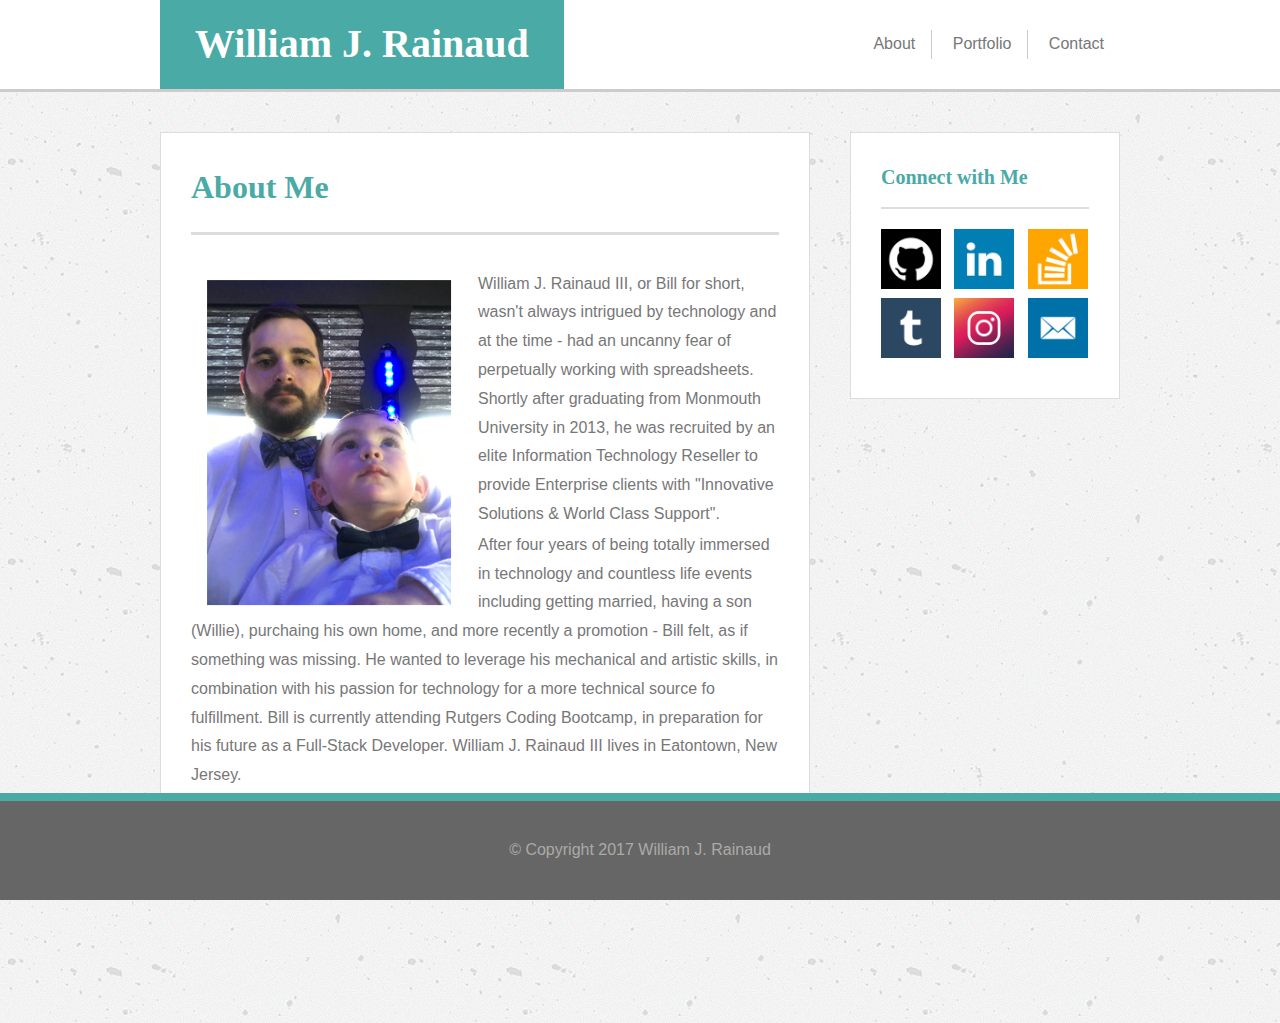
<file: index.html>
<!DOCTYPE html>
<html lang="en">
<head>
	<meta charset="UTF-8">
	<meta name="viewport" content="width=device-width, initial-scale=1.0">
	<title>William J. Rainaud</title>
	<!-- Links to external Reset.CSS Doc -->
	<link rel="stylesheet" type="text/css" href="assets/css/reset.css">
	<!-- Links the external CSS to the HTML Doc -->
	<link rel="stylesheet" type="text/css" href="assets/css/style.css">
	 
</head>
<body>
	<header>	
			<section class="main">
			<!-- Title for the Name Bar -->
			<a href="index.html"><h1 class="title">William J. Rainaud</h1></a>
		
			<nav>
				<ul>
					<!-- About Button -->
					<li><a href="index.html">About</a></li> 
					<!-- Portfolio Button -->
					<li><a href="portfolio.html">Portfolio</a></li>
					<!-- Contact Button -->
					<li><a href="contact.html">Contact</a>
					</li>
				</ul>
			</nav>
			</section>
	</header>

	<div class="row">
	<section class="main">
		<section id="left-column">
		<!-- About Me Section -->
			<h2 class="page-title">About Me</h2>
				<!-- Insert Picture of Me -->
			<img class="profilepic" src="assets/images/profile.JPG" alt="Profile Pic"/>

			<p>William J. Rainaud III, or Bill for short, wasn't always intrigued by technology and at the time - had an uncanny fear of perpetually working with spreadsheets. Shortly after graduating from Monmouth University in 2013, he was recruited by an elite Information Technology Reseller to provide Enterprise clients with "Innovative Solutions &amp; World Class Support".
			</p>

			<p>After four years of being totally immersed in technology and countless life events including getting married, having a son (Willie), purchaing his own home, and more recently a promotion - Bill felt, as if something was missing. He wanted to leverage his mechanical and artistic skills, in combination with his passion for technology for a more technical source fo fulfillment. Bill is currently attending Rutgers Coding Bootcamp, in preparation for his future as a Full-Stack Developer. William J. Rainaud III lives in Eatontown, New Jersey.
			</p>
	
		</section>

		<aside id="right-column">
		<!-- Connect with Me Section -->
			<h3 class="sidebar-title">Connect with Me</h3>
				<ul class="buttons">
					<!-- Github Button -->
					<li class="abtn"><a href="https://github.com/wrainaud" target="_blank"><img src="assets/images/github.png" alt="GitHub" title="GitHub"/></a></li>

					<!-- LinkedIn Button -->
					<li class="abtn"><a href="https://www.linkedin.com/in/wrainaud/" target="_blank"><img src="assets/images/linkedin.png" alt="LinkedIn" title="LinkedIn"/></a></li>

					<!-- StackOverflow Button -->
					<li class="abtn"><a href="https://stackoverflow.com/users/8186145/william-rainaud" target="_blank"><img src="assets/images/stackoverflow.png" alt="StackOverflow" title="StackOverflow"/></a></li>

					<!-- Tumblr Button -->
					<li class="abtn"><a href="http://mynameisfun.tumblr.com/" target="_blank"><img src="assets/images/tumblr.png" alt="Tumblr" title="Tumblr"/></a></li>

					<!-- Instagram Button -->
					<li class="abtn"><a href="https://www.instagram.com/mynameisfun/" target="_blank"><img src="assets/images/instagram.png" alt="Instagram" title="Instagram"/></a></li>

					<!-- Mail Button -->
					<li class="abtn"><a href="mailto:wrainaud@outlook.com" target="_blank"><img src="assets/images/mail.png" alt="Mail" title="Mail"/></a></li>
				</ul>
		</aside>
	</section>

	<footer>
		© Copyright 2017 William J. Rainaud
		<!-- Insert Footer Ribbon -->
	</footer>

</body>
</html>
</file>
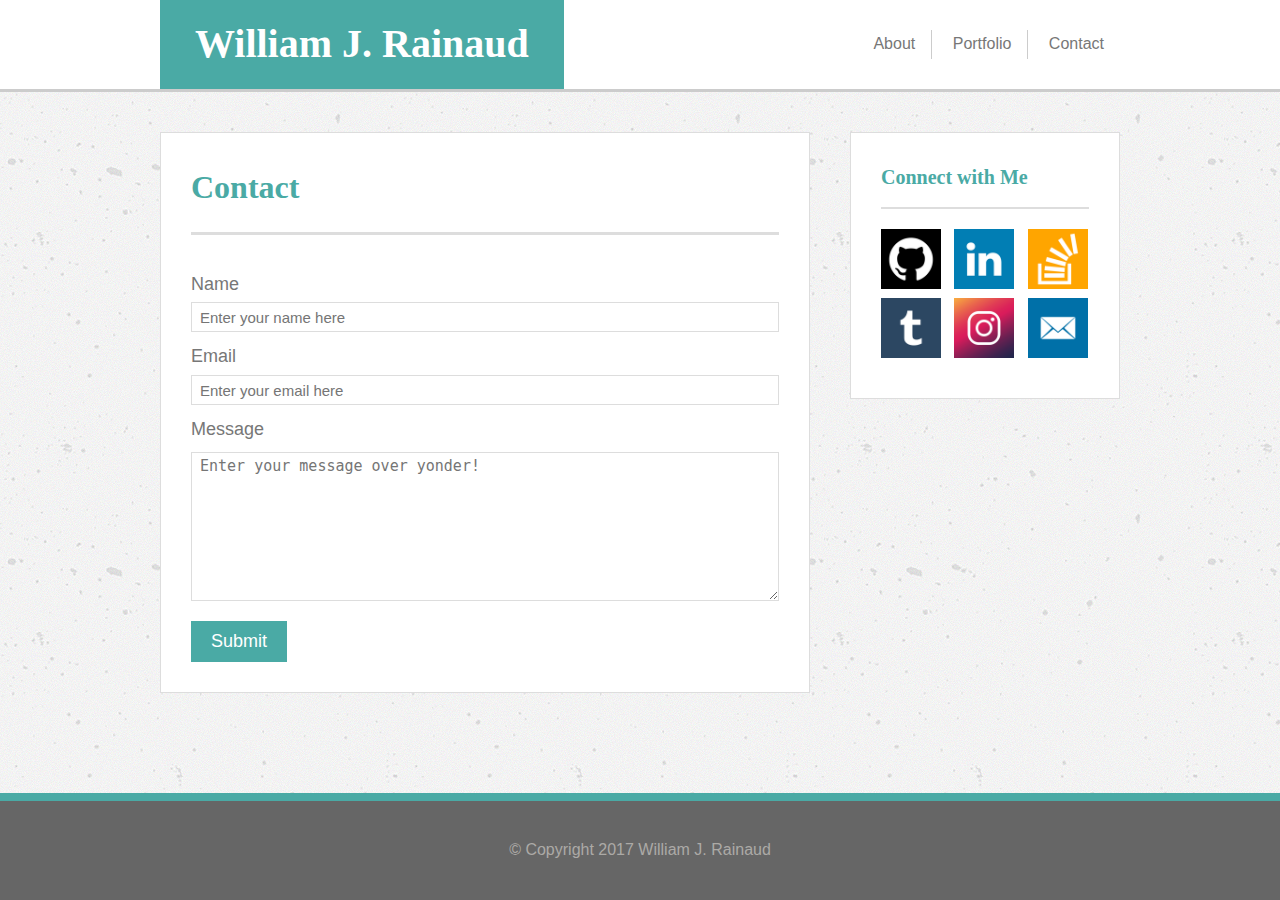
<file: contact.html>
<!DOCTYPE html>
<html lang="en">
<head>
	<meta charset="UTF-8">
	<meta name="viewport" content="width=device-width, initial-scale=1.0">
	<title>William J. Rainaud</title>
	<!-- Links to external Reset.CSS Doc -->
	<link rel="stylesheet" type="text/css" href="assets/css/reset.css">
	<!-- Links the external CSS to the HTML Doc -->
	<link rel="stylesheet" type="text/css" href="assets/css/style.css">
</head>
<body>
	<header>
			<section class="main">
			<!-- Title for the Name Bar -->
			<a href="index.html"><h1 class="title">William J. Rainaud</h1></a>
			
			<nav>
				<ul>
					<!-- About Button -->
					<li><a href="index.html"> About </a></li> 
					<!-- Portfolio Button -->
					<li><a href="portfolio.html"> Portfolio </a></li>
					<!-- Contact Button -->
					<li><a href="contact.html"> Contact </a>
					</li>
				</ul>
			</nav>
			</section>
	</header>

	<!-- Contact Form Section -->
	<section class="main">
		<section id="left-column">
		<h2 class="page-title"> Contact </h2>
			<form class="form">
				<label for="name">Name</label>

				<input type="text" name="name" id="name" placeholder="Enter your name here"/>

				<label for="email">Email</label>

				<input type="text" name="email" id="email" placeholder="Enter your email here"/>

				<label for="comment">Message</label>

				<textarea name="comment" id="comment" placeholder="Enter your message over yonder!"></textarea>

      			<input class="submit-button" type="submit" value="Submit">
      
    		</form>
    	</section>

    	<!-- Connect with Me Section -->
    	<aside id="right-column">
			<h3 class="sidebar-title">Connect with Me</h3>
				<ul class="buttons">
						<!-- Github Button -->
					<li class="abtn"><a href="https://github.com/wrainaud" target="_blank"><img src="assets/images/github.png" alt="GitHub" title="GitHub"/></a></li>

					<!-- LinkedIn Button -->
					<li class="abtn"><a href="https://www.linkedin.com/in/wrainaud/" target="_blank"><img src="assets/images/linkedin.png" alt="LinkedIn" title="LinkedIn"/></a></li>

					<!-- StackOverflow Button -->
					<li class="abtn"><a href="https://stackoverflow.com/users/8186145/william-rainaud" target="_blank"><img src="assets/images/stackoverflow.png" alt="StackOverflow" title="StackOverflow"/></a></li>

					<!-- Tumblr Button -->
					<li class="abtn"><a href="http://mynameisfun.tumblr.com/" target="_blank"><img src="assets/images/tumblr.png" alt="Tumblr" title="Tumblr"/></a></li>

					<!-- Instagram Button -->
					<li class="abtn"><a href="https://www.instagram.com/mynameisfun/" target="_blank"><img src="assets/images/instagram.png" alt="Instagram" title="Instagram"/></a></li>

					<!-- Mail Button -->
					<li class="abtn"><a href="mailto:wrainaud@outlook.com" target="_blank"><img src="assets/images/mail.png" alt="Mail" title="Mail"/></a></li>

				</ul>
		</aside>
	</section>

	<footer>
		<!-- Insert Footer Ribbon -->
		© Copyright 2017 William J. Rainaud
	</footer>

</body>
</html>
</file>
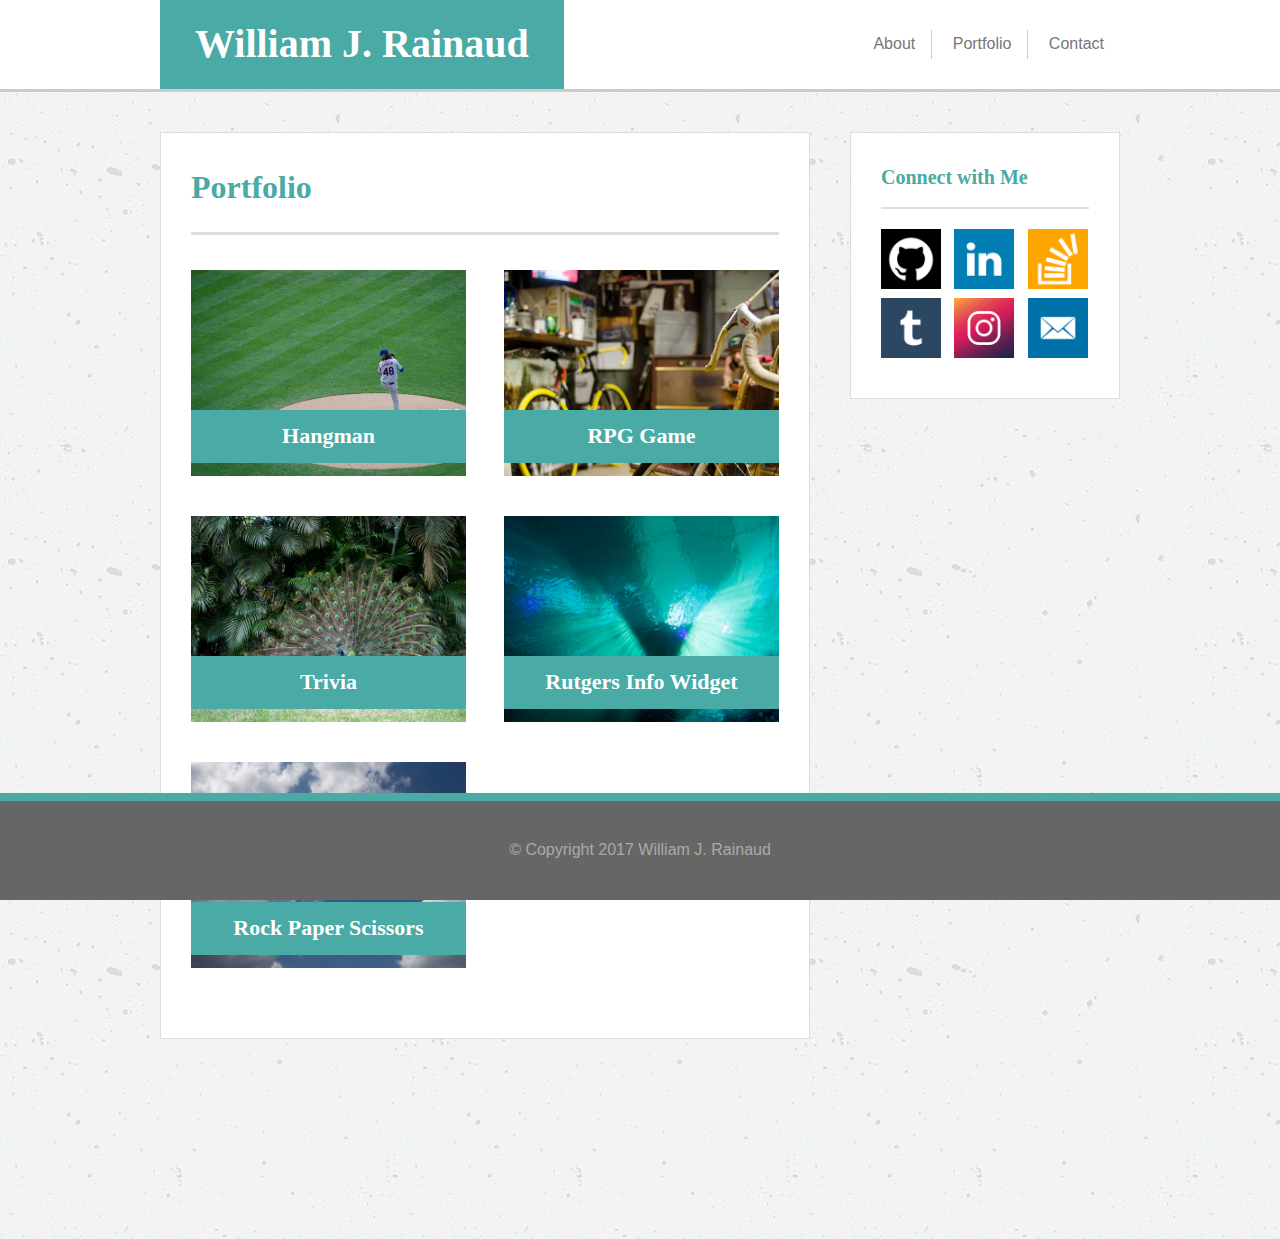
<file: portfolio.html>
<!DOCTYPE html>
<html lang="en">
<head>
	<meta charset="UTF-8">
	<meta name="viewport" content="width=device-width, initial-scale=1.0">
	<title>William J. Rainaud</title>
	<!-- Links to external Reset.CSS Doc -->
	<link rel="stylesheet" type="text/css" href="assets/css/reset.css">
	<!-- Links the external CSS to the HTML Doc -->
	<link rel="stylesheet" type="text/css" href="assets/css/style.css">
</head>
<body>
	<header>
			<section class="main">
			<!-- Title for the Name Bar -->
			<a href="index.html"><h1 class="title">William J. Rainaud</h1></a>
			
			<nav>
				<ul>
					<!-- About Button -->
					<li><a href="index.html">About</a></li> 
					<!-- Portfolio Button -->
					<li><a href="portfolio.html">Portfolio</a></li>
					<!-- Contact Button -->
					<li><a href="contact.html">Contact</a>
					</li>
				</ul>
			</nav>
			</section>
	</header>

	<!-- Portfolio Section -->
	<section class="main">
		<section id="left-column">
			<h2 class="page-title">Portfolio</h2>
				<ul>
				<!-- Placeholder for Hangman Pane  -->
				<li class="project-box hangman"><h3 class="box-ribbon">Hangman</h3></li>
				<!-- Placeholder for RPG Pane  -->
				<li class="project-box rpg"><h3 class="box-ribbon">RPG Game</h3></li>
				<!-- Placeholder for Trivia Game Pane -->
				<li class="project-box trivia"><h3 class="box-ribbon">Trivia</h3></li>
				<!-- Placeholder for Rutgers Info Widget Pane-->
				<li class="project-box widget"><h3 class="box-ribbon">Rutgers Info Widget</h3></li>
				<!-- Placeholder for Rock Paper Scissors Pane -->
				<li class="project-box rps"><h3 class="box-ribbon">Rock Paper Scissors</h3></li>
				</ul>
		</section>
    	
			<!-- Connect with Me Section -->
		<aside id="right-column">
			<h3 class="sidebar-title">Connect with Me</h3>
				<ul class="buttons">
						<!-- Github Button -->
					<li class="abtn"><a href="https://github.com/wrainaud" target="_blank"><img src="assets/images/github.png" alt="GitHub" title="GitHub"/></a></li>

					<!-- LinkedIn Button -->
					<li class="abtn"><a href="https://www.linkedin.com/in/wrainaud/" target="_blank"><img src="assets/images/linkedin.png" alt="LinkedIn" title="LinkedIn"/></a></li>

					<!-- StackOverflow Button -->
					<li class="abtn"><a href="https://stackoverflow.com/users/8186145/william-rainaud" target="_blank"><img src="assets/images/stackoverflow.png" alt="StackOverflow" title="StackOverflow"/></a></li>

					<!-- Tumblr Button -->
					<li class="abtn"><a href="http://mynameisfun.tumblr.com/" target="_blank"><img src="assets/images/tumblr.png" alt="Tumblr" title="Tumblr"/></a></li>

					<!-- Instagram Button -->
					<li class="abtn"><a href="https://www.instagram.com/mynameisfun/" target="_blank"><img src="assets/images/instagram.png" alt="Instagram" title="Instagram"/></a></li>

					<!-- Mail Button -->
					<li class="abtn"><a href="mailto:wrainaud@outlook.com" target="_blank"><img src="assets/images/mail.png" alt="Mail" title="Mail"/></a></li>
				</ul>
		</aside>
	</section>

	<footer>
		<!-- Insert Footer Ribbon -->
		© Copyright 2017 William J. Rainaud
	</footer>

</body>
</html>
</file>
<file: assets/css/style.css>
/* William Rainaud */
/* Rutgers Coding Bootcamp - Homework 2*/
/* Media Queries */


* {
  	box-sizing: border-box;
}

body {
	background-image: url(../images/concrete-texture.png);
	font-family: "Arial", "Helvetica Neue", sans-serif;
	line-height: 1.8em;
	color: #777777;
}

header {
	width: 100%;
	background-color: #fff;
	margin-bottom: 40px;
  	border-bottom: 3px solid;
  	border-color: #cccccc;
  	display: block;
}

h1,h2,h3{
	font-family: "Georgia", Times New Roman, serif;
	font-weight: 600;
	color: #4aaaa5;
}

p {
	margin-bottom: 2px;
}

/* Page Title Styles */

h1.title {
	display: inline-block;
	background: #4aaaa5; 
	padding: 30px 35px;
	font-size: 40px; 
	color: white; 
	
}

h1.title:hover { 
	color: #fff;
	background: #666666;
} 

h2.page-title {
	margin-bottom: 35px;
	border-bottom: 3px solid #dddddd; 
	padding:10px 0 30px 0;
	font-size: 32px; 
	color: #4aaaa5; 
}

h3.box-ribbon {
	display: inline-block;
	padding: 12px 0;
	position: absolute;
	width: 100%;
	text-align: center;
	background: #4aaaa5;
	color: #fff;
	bottom: 13px;
	font-size: 22px;
}

h3.box-ribbon:hover { 
	color: #fff;
	background: #666666;
} 

h3.sidebar-title {
	margin-bottom: 20px;
	border-bottom: 2px solid #dddddd;
	padding: 0 0 15px 0;
	font-size: 20px;
}

/* Navigation Styles */

nav {
	float: right;
}

nav ul {
	padding: 30px 0;
}

nav ul li{
	display: inline-block;
	padding: 0 8px; 
	border-right: 1px solid #ccc;
}

nav ul li:last-child {
	border-right: none;
}

nav ul li a {
	padding: 5px 8px;
	color: #777777;
	text-decoration: none;
}

nav ul li a:hover { 
	color: #fff;
	background: #4aaaa5;
} 


/* Main Section Style */

.main{
	width: 960px; 
	margin: 0 auto; 
}

/* Image Style */

img.profilepic {
	float: left; 
	margin: 42px -5px 35px -33px;
	max-width: 325px;
	padding-bottom: 17px;
	transform: rotate(90deg);
}


/* Side Bar Styles */

ul.buttons {
/*Base Class for Buttons*/
}

ul.buttons li.abtn {
	display: inline-block;
}

ul.buttons li.abtn a img {
	max-width: 60px;
	margin-right: 9px;
}

ul.buttons li.abtn:nth-child(3n) a img {
	margin-right: 0px;
} 


/* Styles for Portfolio Page */

li.project-box {
	display: inline-block;
	width: 275px;
	height: 206px;
	position: relative;
	background-repeat: no-repeat;
	background-size: cover;
	margin-bottom: 40px;
}

li.hangman {
	background-image: url(../images/wjr_images-3.jpg);
}

li.rpg {
	background-image: url(../images/wjr_images-2.jpg);
}

li.trivia {
	background-image: url(../images/wjr_images-11.jpg);
}

li.widget {
	background-image: url(../images/wjr_images-19.jpg);
}

li.rps {
	background-image: url(../images/wjr_images-14.jpg);
}

li.project-box:nth-child(odd) {
	float: left;
}

li.project-box:nth-child(even) {
	float: right;
}

/* Styles for Contact Forms */

label {
	display: block;
	font-size: 18px;
}

input[type="text"], input[type="email"] {
	width: 100%;
	height: 30px;
	margin: 4px 0 10px 0;
	border: 1px solid #ddd;
	padding: 4px 8px;
	font-size: 15px;
}

textarea {
	width: 100%;
	height: 149px;
	margin-top: 8px;
	margin-bottom: 10px;
	border: 1px solid #ddd;
	padding: 4px 8px;
	font-size: 15px;
}

input[type="submit"] {
	background: #4aaaa5;
	color: #fff;
	font-size: 18px;
	border: none;
	padding: 10px 20px;
}

input[type="submit"]:hover { 
	color: #fff;
	background: #666666;
} 

#left-column {
	float: left;  
	background: #fff;
	width: 650px; 
	margin-bottom: 200px;
	border: 1px solid #dddddd;
	padding: 30px;
}

#right-column {
	float: right;
	background: #fff;
	width: 270px;
	border: 1px solid #dddddd;
	padding: 30px;
}

footer {
	position: fixed;
	bottom: 0; 
	width: 100%;
	color: #acaaa6;
	background-color: #666666;
	text-align: center;
	margin-top: 30px;
	border-top: 8px solid #4aaaa5;
	padding: 35px 0;
}

@media only screen and (max-width: 980px) {


* {
  	box-sizing: border-box;
}

body {
	background-image: url(../images/concrete-texture.png);
	font-family: "Arial", "Helvetica Neue", sans-serif;
	line-height: 1.8em;
	color: #777777;
}

header {
	width: 100%;
	background-color: #fff;
	margin-bottom: 40px;
  	border-bottom: 3px solid;
  	border-color: #cccccc;
  	display: block;
}

h1,h2,h3{
	font-family: "Georgia", Times New Roman, serif;
	font-weight: 600;
	color: #4aaaa5;
}

p {
	margin-bottom: 25px;
}

/* Page Title Styles */

h1.title {
	display: inline-block;
	background: #4aaaa5; 
	padding: 30px 35px;
	font-size: 40px; 
	color: white; 
	
}

h1.title:hover { 
	color: #fff;
	background: #666666;
} 

h2.page-title {
	margin-bottom: 35px;
	border-bottom: 3px solid #dddddd; 
	padding:10px 0 30px 0;
	font-size: 32px; 
	color: #4aaaa5; 
}

h3.box-ribbon {
	display: inline-block;
	padding: 12px 0;
	position: absolute;
	width: 100%;
	text-align: center;
	background: #4aaaa5;
	color: #fff;
	bottom: 13px;
	font-size: 22px;
}

h3.box-ribbon:hover { 
	color: #fff;
	background: #666666;
} 

h3.sidebar-title {
	margin-bottom: 20px;
	border-bottom: 2px solid #dddddd;
	padding: 0 0 15px 0;
	font-size: 20px;
}

/* Navigation Styles */

nav {
	float: right;
}

nav ul {
	padding: 30px 0;
}

nav ul li{
	display: inline-block;
	padding: 0 8px; 
	border-right: 1px solid #ccc;
}

nav ul li:last-child {
	border-right: none;
}

nav ul li a {
	padding: 5px 8px;
	color: #777777;
	text-decoration: none;
}

nav ul li a:hover { 
	color: #fff;
	background: #4aaaa5;
} 


/* Main Section Style */

.main{
	width: 960px; 
	margin: 0 auto; 
}

/* Image Style */

img.profilepic {
	float: left; 
	margin: 42px -5px 35px -33px;
	max-width: 325px;
	padding-bottom: 17px;
	transform: rotate(90deg);
}


/* Side Bar Styles */

ul.buttons {
/*Base Class for Buttons*/
}

ul.buttons li.abtn {
	display: inline-block;
}

ul.buttons li.abtn a img {
	max-width: 60px;
	margin-right: 9px;
}

ul.buttons li.abtn:nth-child(3n) a img {
	margin-right: 0px;
} 


/* Styles for Portfolio Page */

li.project-box {
	display: inline-block;
	width: 275px;
	height: 206px;
	position: relative;
	background-repeat: no-repeat;
	background-size: cover;
	margin-bottom: 40px;
}

li.hangman {
	background-image: url(../images/wjr_images-3.jpg);
}

li.rpg {
	background-image: url(../images/wjr_images-2.jpg);
}

li.trivia {
	background-image: url(../images/wjr_images-11.jpg);
}

li.widget {
	background-image: url(../images/wjr_images-19.jpg);
}

li.rps {
	background-image: url(../images/wjr_images-14.jpg);
}

li.project-box:nth-child(odd) {
	float: left;
}

li.project-box:nth-child(even) {
	float: right;
}

/* Styles for Contact Forms */

label {
	display: block;
	font-size: 18px;
}

input[type="text"], input[type="email"] {
	width: 100%;
	height: 30px;
	margin: 4px 0 10px 0;
	border: 1px solid #ddd;
	padding: 4px 8px;
	font-size: 15px;
}

textarea {
	width: 100%;
	height: 149px;
	margin-top: 8px;
	margin-bottom: 10px;
	border: 1px solid #ddd;
	padding: 4px 8px;
	font-size: 15px;
}

input[type="submit"] {
	background: #4aaaa5;
	color: #fff;
	font-size: 18px;
	border: none;
	padding: 10px 20px;
}

input[type="submit"]:hover { 
	color: #fff;
	background: #666666;
} 

#left-column {
	float: left;  
	background: #fff;
	width: 650px; 
	margin-bottom: 200px;
	border: 1px solid #dddddd;
	padding: 30px;
}

#right-column {
	float: right;
	background: #fff;
	width: 270px;
	border: 1px solid #dddddd;
	padding: 30px;
}

footer {
	position: fixed;
	bottom: 0; 
	width: 100%;
	color: #acaaa6;
	background-color: #666666;
	text-align: center;
	margin-top: 30px;
	border-top: 8px solid #4aaaa5;
	padding: 35px 0;
}

}


@media only screen and (max-width: 768px){

* {
  	box-sizing: border-box;
}

body {
	background-image: url(../images/concrete-texture.png);
	font-family: "Arial", "Helvetica Neue", sans-serif;
	line-height: 1.8em;
	color: #777777;
}

header {
	width: 100%;
	background-color: #fff;
	margin-bottom: 40px;
  	border-bottom: 3px solid;
  	border-color: #cccccc;
  	display: block;
}

h1,h2,h3{
	font-family: "Georgia", Times New Roman, serif;
	font-weight: 600;
	color: #4aaaa5;
}

p {
	margin-bottom: 25px;
	margin-top: 0px;
	font-size: 14px;
	line-height: 30px;
}

/* Page Title Styles */

h1.title {
	display: inline-block;
	background: #4aaaa5; 
	margin-left: 20px;
	padding: 20px 40px;
	font-size: 26px; 
	color: white; 
	
}

h2.page-title {
	margin-bottom: 20px;
	border-bottom: 3px solid #dddddd; 
	padding:0px 0 20px 0;
	font-size: 25px; 
	color: #4aaaa5; 
}

h3.box-ribbon {
	display: inline-block;
	padding: 10px 0;
	position: absolute;
	width: 100%;
	text-align: center;
	background: #4aaaa5;
	color: #fff;
	bottom: 13px;
	font-size: 18px;
	font-weight: 300;
}

h3.sidebar-title {
	margin-bottom: 20px;
	border-bottom: 2px solid #dddddd;
	padding: 12px 0 12px 0;
	font-size: 22px;
}

/* Navigation Styles */

nav {
	float: right;
}

nav ul {
	padding: 20px 0;
}

nav ul li{
	font-size: 13px;
	display: inline-block;
	padding: 0 10px 0 10px; 
	border-right: 1px solid #ccc;
	font-size: 13px;
}

nav ul li:last-child {
	border-right: none;
}

nav ul li a {
	padding: 5px 8px;
	color: #777777;
	text-decoration: none;
}

nav ul li a:hover { 
	color: #fff;
	background: #4aaaa5;
}

.main{
	width: 100%; 
	margin: 0 auto; 
}

img.profilepic {
	float: left;
	margin:50px -18px 35px -49px;
	padding-bottom: 10px;
    width: 355px;
    height: 275px;
    max-width: none;
    
}

/* Side Bar Styles */

ul.buttons {
/*Base Class for Buttons*/
}

ul.buttons li.abtn {
	display: inline-block;
}

ul.buttons li.abtn a img {
	max-width: 65px;
	margin-right: 9px;
	margin-bottom: 5px;
	margin-top: 4px;
}

ul.buttons li.abtn:nth-child(3n) a img {
	margin-right: 9px;
}

/* Portfolio Box Styles */

li.project-box {
	display: inline-block;
	width: 325px;
	height: 135px;
	position: relative;
	background-repeat: no-repeat;
	background-size: cover;
	margin: 0px 0px 10px 0px;
}

li.hangman {
	background-image: url(../images/wjr_images-3.jpg);
}

li.rpg {
	background-image: url(../images/wjr_images-2.jpg);
}

li.trivia {
	background-image: url(../images/wjr_images-11.jpg);
}

li.widget {
	background-image: url(../images/wjr_images-19.jpg);
}

li.rps {
	background-image: url(../images/wjr_images-14.jpg);
}

li.project-box:nth-child(odd) {
	float: none;
	margin-right: 30px;
}

li.project-box:nth-child(even) {
	float: none;
}

/* Styles for Contact Forms */

form{
	margin-top: 0px;
}

label {
	display: block;
	font-size: 18px;
}

input[type="text"], input[type="email"] {
	width: 100%;
	height: 30px;
	margin: 4px 0 10px 0;
	border: 1px solid #ddd;
	padding: 4px 8px;
	font-size: 12px;
}

textarea {
	width: 100%;
	height: 200px;
	margin-top: 8px;
	margin-bottom: 10px;
	border: 1px solid #ddd;
	padding: 4px 8px;
	font-size: 12px;
}

input[type="submit"] {
	background: #4aaaa5;
	color: #fff;
	font-size: 14px;
	border: none;
	padding: 10px 20px;
}

#left-column { 
	position: fixed;
	background: #fff;
	width: 728px; 
	height: 550px;
	margin: -10px 20px 20px ;
	border: 1px solid #dddddd;
	padding: 20px;
}

#right-column {
	position: fixed;
	bottom: 20px;
	background: #fff;
	width: 728px;
	height: 180px;
	margin: 0px 20px 70px 20px;
	border: 1px solid #dddddd;
	padding: 5px 20px 5px 20px;
}

footer {
	position: fixed;
	bottom: 0; 
	width: 100%;
	color: #acaaa6;
	background-color: #666666;
	text-align: center;
	margin-top: 30px;
	border-top: 8px solid #4aaaa5;
	padding: 15px 0;
}

}

@media only screen and (max-width: 640px){

* {
  	box-sizing: border-box;
}

body {
	background-image: url(../images/concrete-texture.png);
	font-family: "Arial", "Helvetica Neue", sans-serif;
	line-height: 1.8em;
	color: #777777;
}

header {
	width: 100%;
	position: static;
	top:0;
	background-color: #fff;
	margin-bottom: 0px;
  	border-bottom: 2px solid;
  	border-color: #cccccc;
  	display: block;
  	text-align: center;

}

h1.title {
	width: 100%;
	background: #4aaaa5; 
	margin-left: 0px;
	padding: 15px 35px;
	font-size: 28px; 
	color: white; 
	text-decoration: none;
	
}

h2.page-title {
	margin-bottom: 30px;
	border-bottom: 3px solid #dddddd; 
	padding:0px 0 15px 0;
	font-size: 24px; 
	color: #4aaaa5; 
}

h3.box-ribbon {
	display: inline-block;
	padding: 8px 0;
	position: absolute;
	width: 100%;
	text-align: center;
	background: #4aaaa5;
	color: #fff;
	bottom: 13px;
	font-size: 18px;
}

h3.sidebar-title {
	margin-bottom: 22px;
	border-bottom: 2px solid #dddddd;
	padding: 12px 0px 12px 0px;
	font-size: 20px;

}

/* Navigation Styles */

nav{
	float: none;
}

nav ul{
	padding: 8px 0px 8px 0px;
	text-align: center;
}


nav ul li{
	display: inline-block;
	text-align: center;
	padding: 0 75px 0 75px; 
	border-right: 1px solid #ccc;
}


nav ul li:last-child { 
	border-right: none;
}

nav ul li a {
	text-align: center;
	padding: 5px 8px;
	color: #777777;
	text-decoration: none;
}

/* Side Bar Main Styles */

p{
	margin-top: -10px;
	font-size: 13px;
	line-height: 20px;
	font-weight: 500;
}

.main{
	width: 100%; 
	margin: 0 auto; 
}

img.profilepic {
	float: left;
	margin:27px -8px 35px -40px;
	padding-bottom: 10px;
    width: 315px;
    height: 255px;
    max-width: none;

    
}

/* Media Buttons in Side Bar Styles */

ul.buttons {
/*Base Class for Buttons*/
}

ul.buttons li.abtn {
	display: inline-block;
}

ul.buttons li.abtn a img {
	max-width: 65px;
	margin-right: 5px;
	margin-bottom: 5px;
	margin-top: 4px;
	margin-left: 2px;
}

ul.buttons li.abtn:nth-child(3n) a img {
	margin-right: 9px;
}

/* Portfolio Styles  */

li.project-box {
	display: inline-block;
	width: 255px;
	height: 115px;
	position: relative;
	background-repeat: no-repeat;
	background-size: cover;
	margin: -5px 11px 11px 0px;
}

li.hangman {
	background-image: url(../images/wjr_images-3.jpg);
}

li.rpg {
	background-image: url(../images/wjr_images-2.jpg);
}

li.trivia {
	background-image: url(../images/wjr_images-11.jpg);
}

li.widget {
	background-image: url(../images/wjr_images-19.jpg);
}

li.rps {
	background-image: url(../images/wjr_images-14.jpg);
}

li.project-box:nth-child(odd) {
	float: none;
}

li.project-box:nth-child(even) {
	float: none;
}

/* Styles for Contact Forms */

form{
	margin-top: -20px;
}

label {
	display: block;
	font-size: 14px;
}

input[type="text"], input[type="email"] {
	width: 100%;
	height: 30px;
	margin: 4px 0 10px 0;
	border: 1px solid #ddd;
	padding: 4px 8px;
	font-size: 12px;
}

textarea {
	width: 100%;
	height: 180px;
	margin-top: 8px;
	margin-bottom: 2px;
	border: 1px solid #ddd;
	padding: 4px 8px;
	font-size: 12px;
}

input[type="submit"] {
	background: #4aaaa5;
	color: #fff;
	font-size: 14px;
	border: none;
	padding: 10px 20px;
}

#left-column { 
	position: fixed;
	background: #fff;
	width: 600px; 
	height: 500px;
	margin: 20px;
	border: 1px solid #dddddd;
	padding: 20px;
}

#right-column {
	position: fixed;
	bottom: 20px;
	background: #fff;
	width: 600px;
	height: 180px;
	margin: 0px 20px 70px 20px;
	border: 1px solid #dddddd;
	padding: 5px 20px 5px 20px;
}

footer {
	position: fixed;
	bottom: 0; 
	width: 100%;
	color: #acaaa6;
	background-color: #666666;
	text-align: center;
	margin-top: 30px;
	border-top: 8px solid #4aaaa5;
	padding: 15px 0;
}


}
</file>
